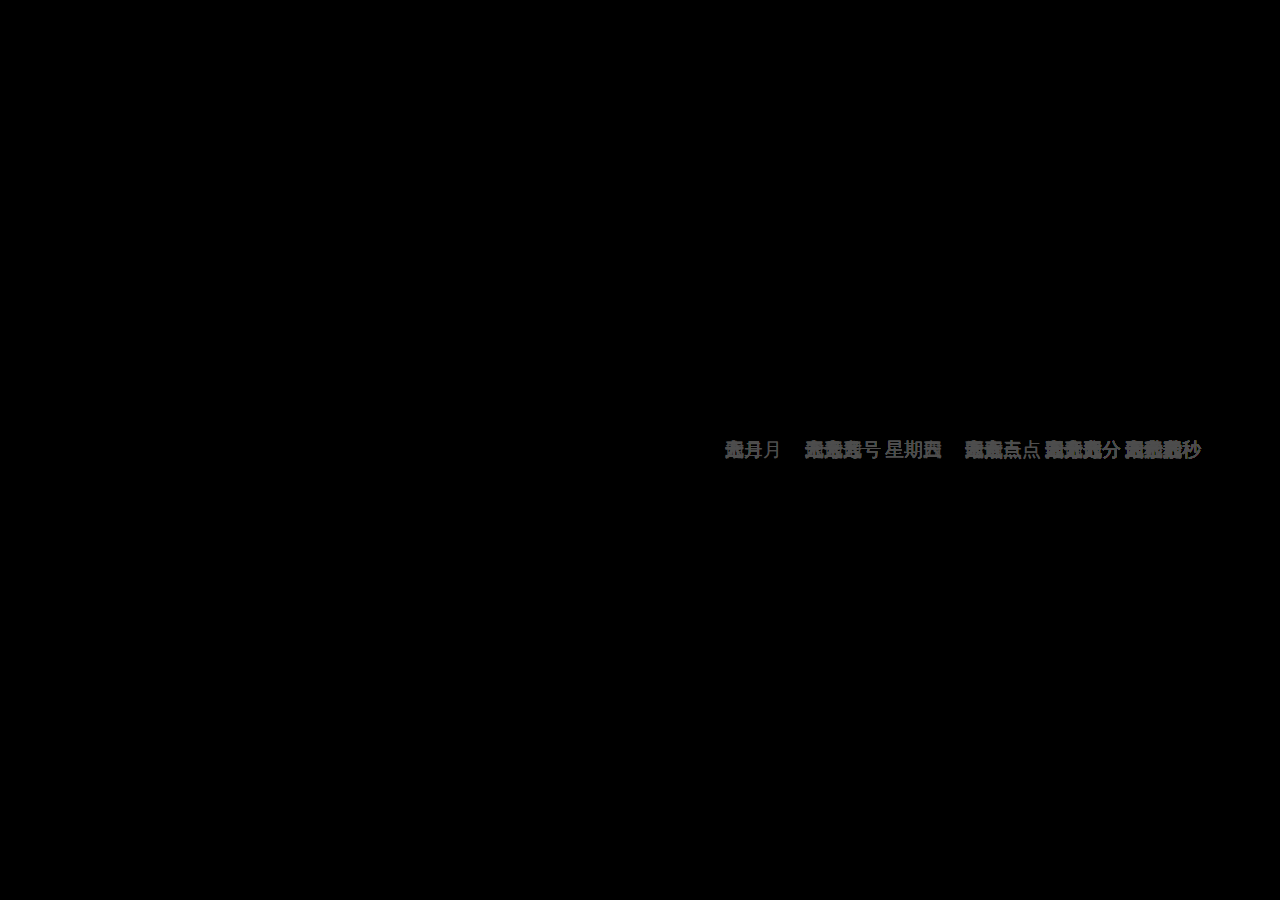
<file: 360°时钟显示/index.html>
<!DOCTYPE html>
<html lang="en">
<head>
    <meta charset="UTF-8">
    <meta name="viewport" content="width=device-width, initial-scale=1.0">
    <meta http-equiv="X-UA-Compatible" content="ie=edge">
    <title>当前时间</title>
    <link rel="stylesheet" href="style.css">
</head>
<body>
    <div id="clock"></div>
    <script src="index.js"></script>
</body>
</html>
</file>
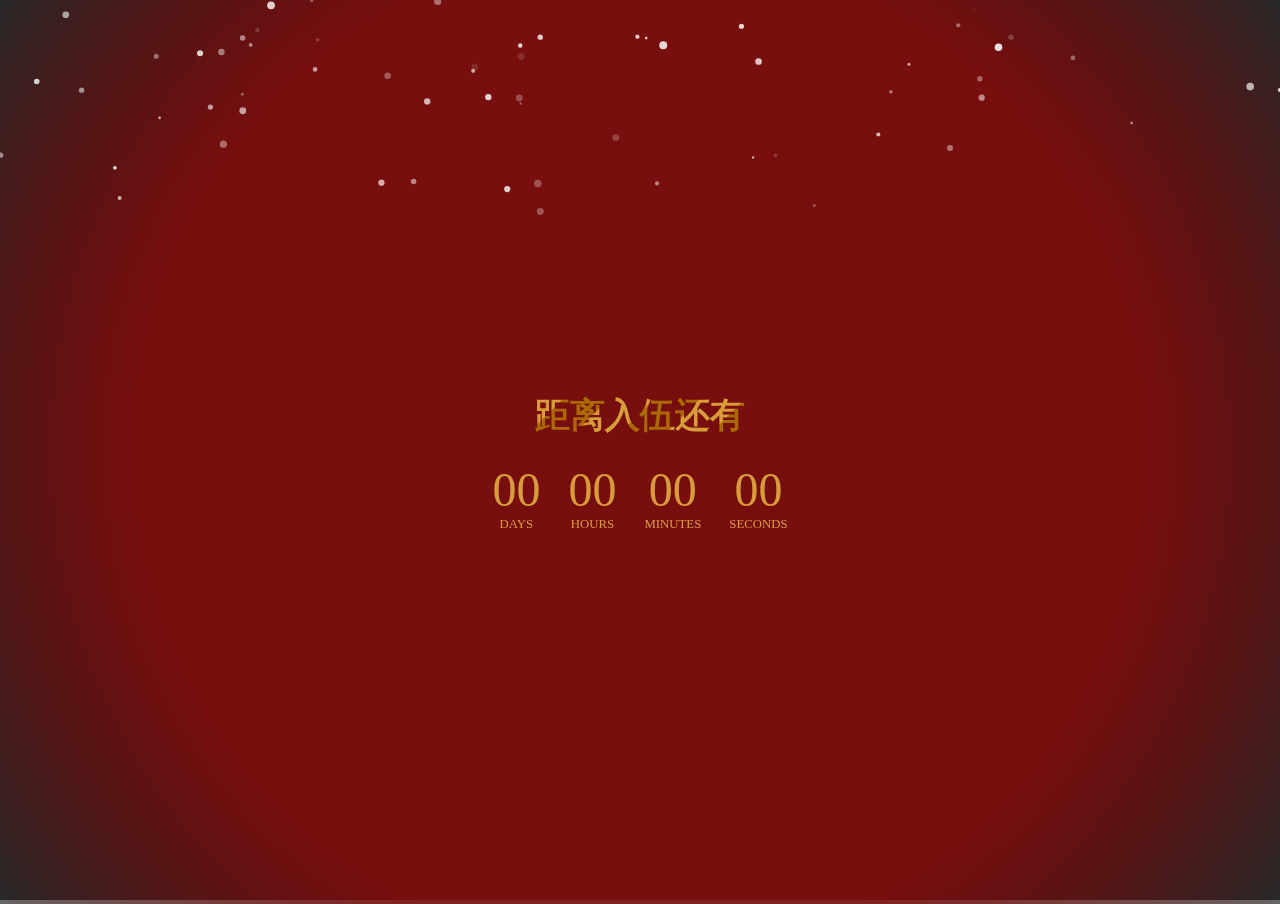
<file: 倒计时/index.html>
﻿<!doctype html>
<html>
<head>
<meta charset="utf-8">
<title>入伍倒计时</title>

<style>
<body>
<img src="https://kyun.ltyuanfang.cn/tc/2020/07/21/e0f3a4c916a23.png"  alt="wj" />
<body>
:root {
  font-family: "Aleo", sans-serif;
}

html,
body {
  width: 100%;
  height: 100%;
  padding: 0;
  margin: 0;
  background: rgb(119, 13, 13);
  background: radial-gradient(
    circle,
    rgba(119, 13, 13, 0.92) 64%,
    rgba(0, 0, 0, 0.6) 100%
  );
}

canvas {
  width: 100%;
  height: 100%;
}


.label {
  font-size: 2.2rem;
  background: url("img/6368077651977322227241996.png");
  background-clip: text;
  -webkit-background-clip: text;
  color: transparent;
  animation: moveBg 30s linear infinite;
}

@keyframes moveBg {
  0% {
    background-position: 0% 30%;
  }
  100% {
    background-position: 1000% 500%;
  }
}

.middle {
  position: absolute;
  top: 50%;
  left: 50%;
  transform: translate(-50%, -50%);
  text-align: center;
  user-select: none;
}

.time {
  color: #d99c3b;
  text-transform: uppercase;
  display: flex;
  justify-content: center;
}

.time span {
  padding: 0 14px;
  font-size: 0.8rem;
}

.time span div {
  font-size: 3rem;
}

@media (max-width: 740px) {
  .label {
    font-size: 1.7rem;
  }
  .time span {
    padding: 0 16px;
    font-size: 0.6rem;
  }
  .time span div {
    font-size: 2rem;
  }
}
</style>
</head>
<body>
<div class="middle">
	<h1 class="label">距离入伍还有 </h1>
	<div class="time">
		<span>
		<div id="d">
			00
		</div>
		Days </span> <span>
		<div id="h">
			00
		</div>
		Hours </span> <span>
		<div id="m">
			00
		</div>
		Minutes </span> <span>
		<div id="s">
			00
		</div>
		Seconds </span>
	</div>
</div>

<script>
class Snowflake {
  constructor() {
    this.x = 0;
    this.y = 0;
    this.vx = 0;
    this.vy = 0;
    this.radius = 0;
    this.alpha = 0;

    this.reset();
  }

  reset() {
    this.x = this.randBetween(0, window.innerWidth);
    this.y = this.randBetween(0, -window.innerHeight);
    this.vx = this.randBetween(-3, 3);
    this.vy = this.randBetween(2, 5);
    this.radius = this.randBetween(1, 4);
    this.alpha = this.randBetween(0.1, 0.9);
  }

  randBetween(min, max) {
    return min + Math.random() * (max - min);
  }

  update() {
    this.x += this.vx;
    this.y += this.vy;

    if (this.y + this.radius > window.innerHeight) {
      this.reset();
    }
  }
}

class Snow {
  constructor() {
    this.canvas = document.createElement("canvas");
    this.ctx = this.canvas.getContext("2d");

    document.body.appendChild(this.canvas);

    window.addEventListener("resize", () => this.onResize());
    this.onResize();
    this.updateBound = this.update.bind(this);
    requestAnimationFrame(this.updateBound);

    this.createSnowflakes();
  }

  onResize() {
    this.width = window.innerWidth;
    this.height = window.innerHeight;
    this.canvas.width = this.width;
    this.canvas.height = this.height;
  }

  createSnowflakes() {
    const flakes = window.innerWidth / 4;

    this.snowflakes = [];

    for (let s = 0; s < flakes; s++) {
      this.snowflakes.push(new Snowflake());
    }
  }

  update() {
    this.ctx.clearRect(0, 0, this.width, this.height);

    for (let flake of this.snowflakes) {
      flake.update();

      this.ctx.save();
      this.ctx.fillStyle = "#FFF";
      this.ctx.beginPath();
      this.ctx.arc(flake.x, flake.y, flake.radius, 0, Math.PI * 2);
      this.ctx.closePath();
      this.ctx.globalAlpha = flake.alpha;
      this.ctx.fill();
      this.ctx.restore();
    }
    requestAnimationFrame(this.updateBound);
  }
}

new Snow();


////////////////////////////////////////////////////////////

// Simple CountDown Clock

const comingdate = new Date("Dec 25, 2021 00:00:00");

const d = document.getElementById("d");
const h = document.getElementById("h");
const m = document.getElementById("m");
const s = document.getElementById("s");

const countdown = setInterval(() => {
  const now   = new Date();
  const des   = comingdate.getTime() - now.getTime();
  const days  = Math.floor(des / (1000 * 60 * 60 * 24));
  const hours = Math.floor((des % (1000 * 60 * 60 * 24)) / (1000 * 60 * 60));
  const mins  = Math.floor((des % (1000 * 60 * 60)) / (1000 * 60));
  const secs  = Math.floor((des % (1000 * 60)) / 1000);

  d.innerHTML = getTrueNumber(days);
  h.innerHTML = getTrueNumber(hours);
  m.innerHTML = getTrueNumber(mins);
  s.innerHTML = getTrueNumber(secs);

  if (x <= 0) clearInterval(x);
}, 1000);

const getTrueNumber = x => (x < 10 ? "0" + x : x);
</script>
</body>
</html>
</file>
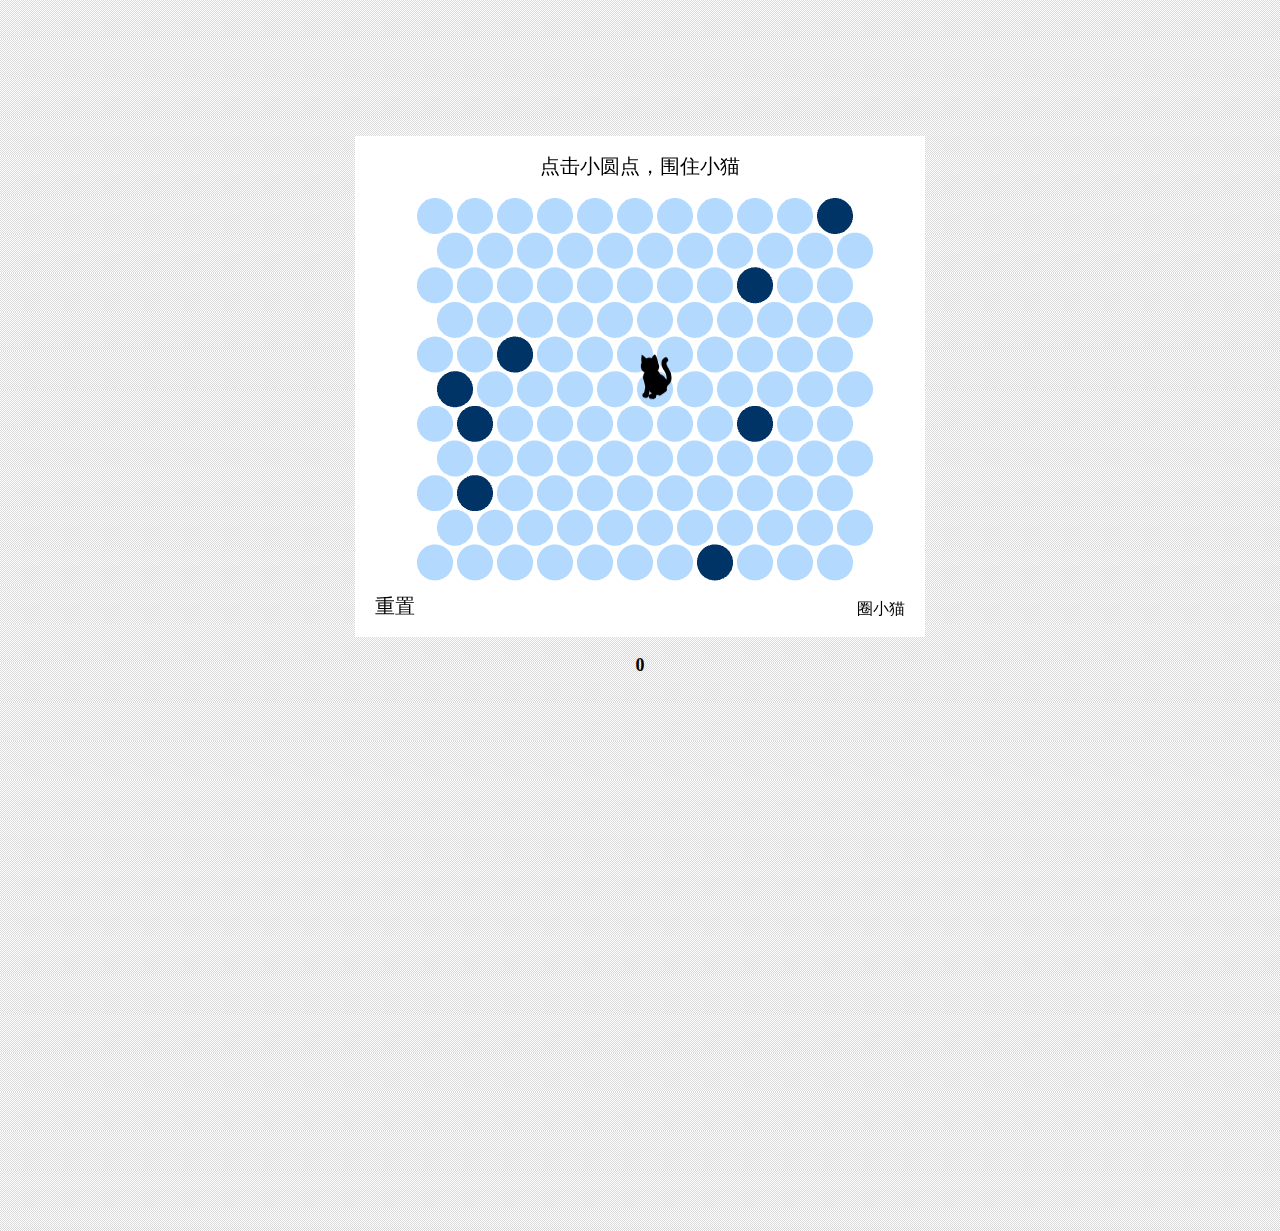
<file: 圈小猫/index.html>
﻿<HTML>
<HEAD>
    <TITLE>圈小猫</TITLE>
    <META http-equiv="Content-Type" content="text/html; charset=utf-8">
    <STYLE type="text/css">
        BODY {
            MARGIN: 0px;
            BACKGROUND-COLOR: #000000
        }
        BODY {
            COLOR: #ffffff;
            FONT-FAMILY: Comic Sans MS;
            background-image: url(static/images/bg.jpg);
            background-repeat: repeat;
            background-color: #D9D9D9;
        }
        TD {
            COLOR: #ffffff;
            FONT-FAMILY: Comic Sans MS
        }
        TH {
            COLOR: #ffffff;
            FONT-FAMILY: Comic Sans MS
        }
        .style6 {
            FONT-WEIGHT: bold;
            FONT-SIZE: 12px
        }
        .style7 {
            FONT-SIZE: 18px
        }
        .style8 {
            FONT-SIZE: 12px
        }
        .style9 {
            FONT-SIZE: 24px;
            FONT-FAMILY: "楷体_GB2312"
        }
        .style10 {
            COLOR: #ff0000
        }
        body,
        td,
        th {
            color: #000000;
        }
        a {
            font-family: Arial, Helvetica, sans-serif;
            font-size: 18px;
            color: #000000;
        }

        a:link {
            text-decoration: none;
            color: #000000;
        }

        a:visited {
            text-decoration: none;
            color: #000000;
        }

        a:hover {
            text-decoration: none;
            color: #000000;
        }

        a:active {
            text-decoration: none;
            color: #000000;
        }
    </STYLE>
    <META content="MSHTML 6.00.2900.3354" name="GENERATOR">
</HEAD>
<BODY>
    <DIV align="center">
        <P align="left"></P>
        <P>&nbsp;</P>
        <P>&nbsp;</P>
        <P>&nbsp;</P>
        <P>&nbsp;</P>
        <script src="static/js/phaser.min.js"></script>
        <script src="static/js/catch-the-cat.js"></script>
        <div id="catch-the-cat"></div>
        <script>
            var myVar = setInterval(myTimer, 1000);
            var time = 0;
            function myTimer() {
                time += 1;
                document.getElementById("time").innerHTML = time;
            }
            window.game = new CatchTheCatGame({
                w: 11,
                h: 11,
                r: 20,
                backgroundColor: 16777215,
                parent: "catch-the-cat",
                statusBarAlign: "center",
                credit: "圈小猫"
            })
        </script>
    </DIV>
    <DIV class="style6" align="center" style="width: 100%;height: 64%;">
        <P id="time" class="style7">0</P>
        <div id="loadad"></div>
    </DIV>
</BODY>

</HTML>
</file>
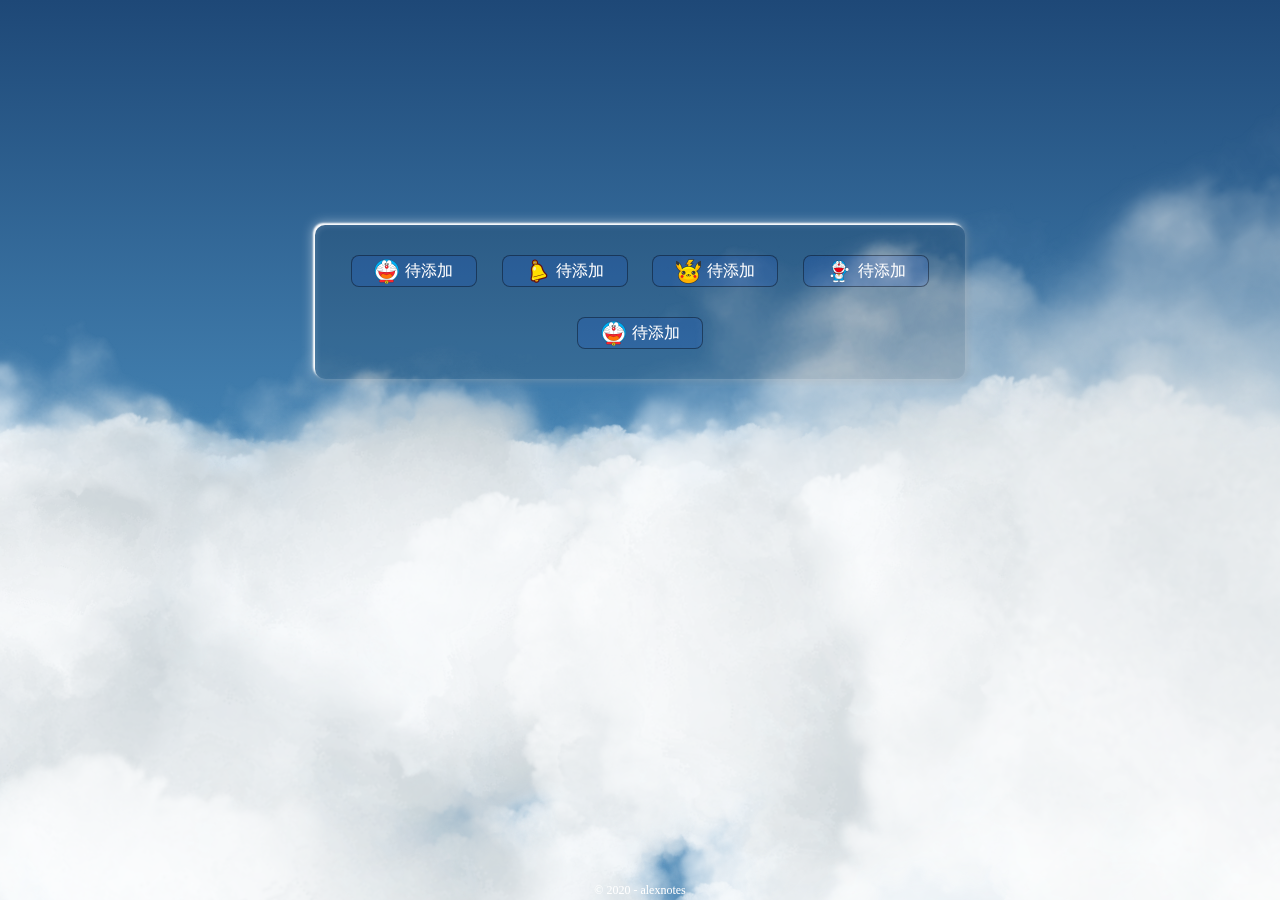
<file: 白云/index.html>
﻿<!DOCTYPE html PUBLIC ">
<html xmlns="白云引导页">
<head>
	<meta charset="UTF-8">
	<meta http-equiv="X-UA-Compatible" content="IE=edge,chrome=1">
	<meta name="viewport" content="width=device-width, initial-scale=1.0">
	<meta http-equiv="pragma" content="no-cache">
	<meta http-equiv="cache-control" content="no-cache">
	<meta http-equiv="expires" content="0">
	<title>alexnotes</title>
	<style>
		* {margin:0;padding:0;}
		.tp-content {width:80%;max-width:650px;background:rgba(0,0,0,.1);border-radius:10px;box-shadow:-2px -2px 2px rgba(255,255,255,1),-2px -2px 12px rgba(255,255,255,0.5),inset 2px 2px 4px rgba(255,255,255,0.1),2px 2px 8px rgba(0,0,0,0.15);position:fixed;left:0;top:25%;right:0;margin:0 auto;padding:15px;box-sizing:border-box;display:flex;justify-content:center;flex-wrap:wrap;}
		.tp-content:hover {box-shadow:-2px -2px 4px rgba(255,255,255,1),-2px -2px 14px rgba(255,255,255,0.7),inset 2px 2px 6px rgba(255,255,255,0.3),2px 2px 10px rgba(0,0,0,0.25);}
		.tp-content a {display:block;width:20%;background:rgba(0,68,255,0.1);color:#fff;font-size:16px;line-height:30px;text-align:center;text-decoration:none;margin:15px 2%;border:1px solid rgba(0,0,0,.4);border-radius:8px;display:flex;align-items:center;justify-content:center;}
		.tp-content a:hover {transition:all .3s;border-radius:0;border-color:rgba(0,0,0,.9);background:rgba(144,0,255,.4);}
		.tp-content a img {width:25px;height:25px;margin-right:6px;transform-origin:50% 0;animation:yaolingdang 3s infinite ease;}
		@media screen and (max-width:1200px) {.tp-content a {width:40%;margin:15px 5%;}
		}
		@media screen and (max-width:980px) {.tp-content a {width:40%;}
		}
		@media screen and (max-width:650px) {.tp-content a {width:80%;}
		}
		.copyright {width:100%;position:fixed;bottom:0;width:100%;text-align:center;font-size:12px;color:#fff;line-height:20px;}
		@keyframes yaolingdang {5%,25%,45% {transform:rotate(8deg);}
		0%,10%,30%,50% {transform:rotate(-8deg);}
		15%,35%,55% {transform:rotate(4deg);}
		20%,40%,60% {transform:rotate(-4deg);}
		65%,100% {transform:rotate(0deg);}
		}
	</style>
</head>

<body>
	<div class="tp-content">
		<a href="http://www.baidu.com" target="_blank"><img src="img/icon-1.png" />待添加</a>
		<a href="http://www.baidu.com" target="_blank"><img src="img/icon-4.png" />待添加</a>
		<a href="http://www.baidu.com" target="_blank"><img src="img/icon-3.png" />待添加</a>
		<a href="http://www.baidu.com" target="_blank"><img src="img/icon-2.png" />待添加</a>
		<a href="http://www.baidu.com" target="_blank"><img src="img/icon-1.png" />待添加</a>
	</div>
	<p class="copyright">© 2020 - alexnotes</p>
</body>
</html>

<script type="text/javascript" src="img/ThreeWebGL.js"></script>
<script type="text/javascript" src="img/ThreeExtras.js"></script>
<script type="text/javascript" src="img/Detector.js"></script>
<script type="text/javascript" src="img/RequestAnimationFrame.js"></script>
<script id="vs" type="x-shader/x-vertex">
	varying vec2 vUv;
	void main() {
		vUv = uv;
		gl_Position = projectionMatrix * modelViewMatrix * vec4(position, 1.0);
	}
</script>
<script id="fs" type="x-shader/x-fragment">
	uniform sampler2D map;
	uniform vec3 fogColor;
	uniform float fogNear;
	uniform float fogFar;
	varying vec2 vUv;
	void main() {
		float depth = gl_FragCoord.z / gl_FragCoord.w;
		float fogFactor = smoothstep(fogNear, fogFar, depth);
		gl_FragColor = texture2D(map, vUv);
		gl_FragColor.w *= pow(gl_FragCoord.z, 20.0);
		gl_FragColor = mix(gl_FragColor, vec4(fogColor, gl_FragColor.w), fogFactor);
	}
</script>
<script type="text/javascript">
	if(!Detector.webgl) Detector.addGetWebGLMessage();
	var canvas = document.createElement('canvas');
	canvas.width = 32;
	canvas.height = window.innerHeight;
	var context = canvas.getContext('2d');
	var gradient = context.createLinearGradient(0, 0, 0, canvas.height);
	gradient.addColorStop(0, "#1e4877");
	gradient.addColorStop(0.5, "#4584b4");
	context.fillStyle = gradient;
	context.fillRect(0, 0, canvas.width, canvas.height);
	document.body.style.background = 'url(' + canvas.toDataURL('image/png') + ')';
	var container;
	var camera, scene, renderer, sky, mesh, geometry, material, i, h, color, colors = [],
		sprite, size, x, y, z;
	var mouseX = 0,
		mouseY = 0;
	var start_time = new Date().getTime();
	var windowHalfX = window.innerWidth / 2;
	var windowHalfY = window.innerHeight / 2;
	init();
	animate();

	function init() {
		container = document.createElement('div');
		document.body.appendChild(container);
		camera = new THREE.Camera(30, window.innerWidth / window.innerHeight, 1, 3000);
		camera.position.z = 6000;
		scene = new THREE.Scene();
		geometry = new THREE.Geometry();
		var texture = THREE.ImageUtils.loadTexture('[data-uri]');
		texture.magFilter = THREE.LinearMipMapLinearFilter;
		texture.minFilter = THREE.LinearMipMapLinearFilter;
		var fog = new THREE.Fog(0x4584b4, -100, 3000);
		material = new THREE.MeshShaderMaterial({
			uniforms: {
				"map": {
					type: "t",
					value: 2,
					texture: texture
				},
				"fogColor": {
					type: "c",
					value: fog.color
				},
				"fogNear": {
					type: "f",
					value: fog.near
				},
				"fogFar": {
					type: "f",
					value: fog.far
				},
			},
			vertexShader: document.getElementById('vs').textContent,
			fragmentShader: document.getElementById('fs').textContent,
			depthTest: false
		});
		var plane = new THREE.Mesh(new THREE.Plane(64, 64));
		for(i = 0; i < 8000; i++) {
			plane.position.x = Math.random() * 1000 - 500;
			plane.position.y = -Math.random() * Math.random() * 200 - 15;
			plane.position.z = i;
			plane.rotation.z = Math.random() * Math.PI;
			plane.scale.x = plane.scale.y = Math.random() * Math.random() * 1.5 + 0.5;
			GeometryUtils.merge(geometry, plane)
		}
		mesh = new THREE.Mesh(geometry, material);
		scene.addObject(mesh);
		mesh = new THREE.Mesh(geometry, material);
		mesh.position.z = -8000;
		scene.addObject(mesh);
		renderer = new THREE.WebGLRenderer({
			antialias: false
		});
		renderer.setSize(window.innerWidth, window.innerHeight);
		container.appendChild(renderer.domElement);
		document.addEventListener('mousemove', onDocumentMouseMove, false);
		window.addEventListener('resize', onWindowResize, false)
	}

	function onDocumentMouseMove(event) {
		mouseX = (event.clientX - windowHalfX) * 0.25;
		mouseY = (event.clientY - windowHalfY) * 0.15
	}

	function onWindowResize(event) {
		camera.aspect = window.innerWidth / window.innerHeight;
		camera.updateProjectionMatrix();
		renderer.setSize(window.innerWidth, window.innerHeight)
	}

	function animate() {
		requestAnimationFrame(animate);
		render()
	}

	function render() {
		position = ((new Date().getTime() - start_time) * 0.03) % 8000;
		camera.position.x += (mouseX - camera.target.position.x) * 0.01;
		camera.position.y += (-mouseY - camera.target.position.y) * 0.01;
		camera.position.z = -position + 8000;
		camera.target.position.x = camera.position.x;
		camera.target.position.y = camera.position.y;
		camera.target.position.z = camera.position.z - 1000;
		renderer.render(scene, camera)
	}
	// 分手.网址
	// vx:vccvrr
</script>
</file>
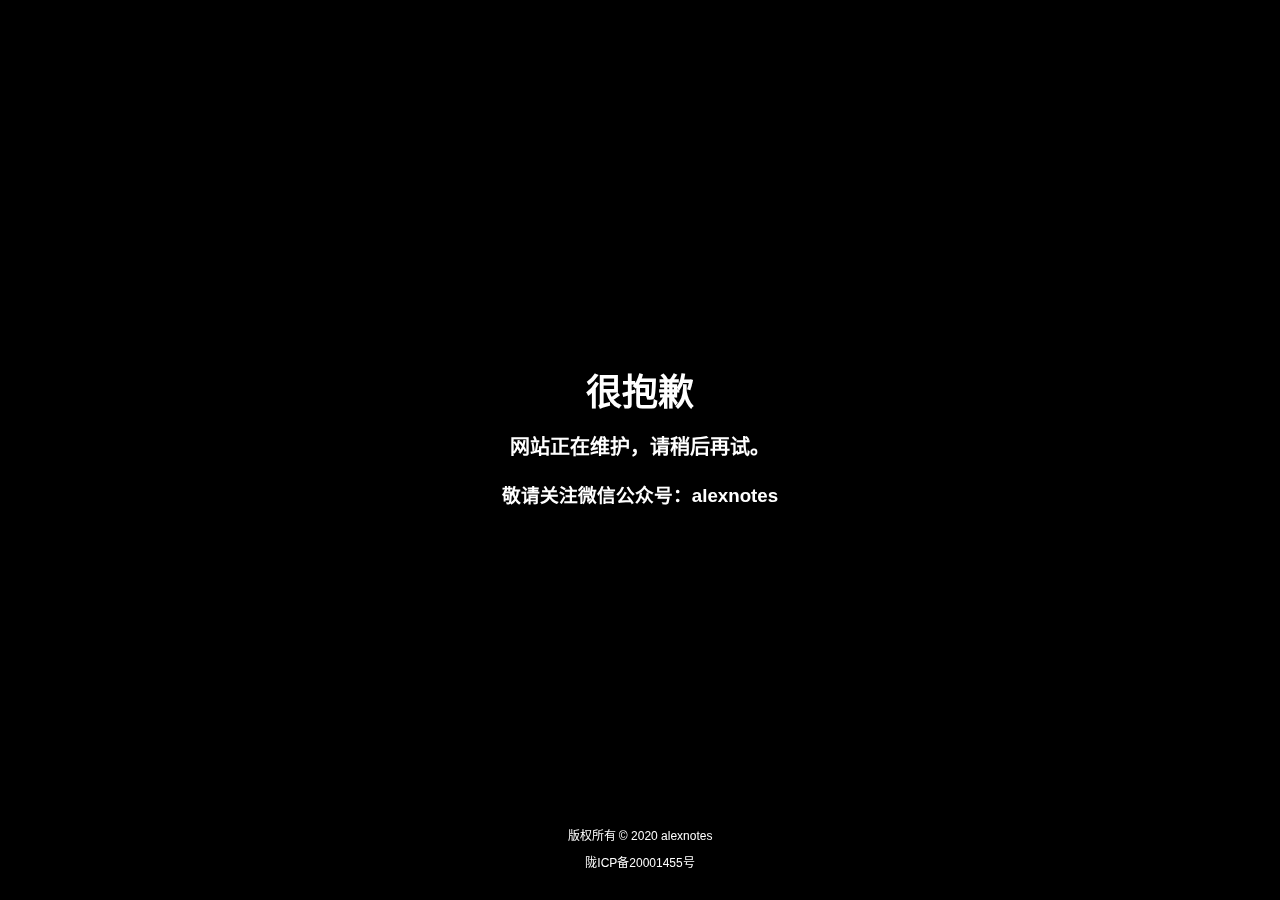
<file: 404页面/0.html>
<!DOCTYPE html>
<html lang="zh-CN" xmlns="http://www.w3.org/1999/xhtml">
<head>
	<meta charset="UTF-8">
	<meta name="format-detection" content="telephone=no">
	<meta name="viewport" content="width=device-width, initial-scale=1, maximum-scale=1, user-scalable=no, viewport-fit=cover">
	<meta http-equiv="X-UA-Compatible" content="IE=edge, chrome=1">
	<meta name="applicable-device" content="pc, mobile">
	<meta name="renderer" content="webkit">
	<meta name="MobileOptimized" content="320">
	<meta name="msapplication-tap-highlight" content="no" />
	<meta name="keywords" content="Yunke">
	<meta name="description" content="网站正在维护，请稍后再试。">
	<meta name="mobile-web-app-capable" content="yes">
	<meta name="theme-color" content="#ff3b30">
	<meta name="apple-mobile-web-app-capable" content="yes">
	<meta name="apple-mobile-web-app-status-bar-style" content="default">
	<meta name="apple-mobile-web-app-title" content="Yunke">
	<link rel="shortcut icon" href="https://ae01.alicdn.com/kf/Hd6e63b69b60a48b6835a975b207502ccC.jpg">
	<title>alexnotes 敬请期待...</title>
	<style type="text/css">
@charset "UTF-8";html{height:100%;-webkit-box-sizing:border-box;box-sizing:border-box;-webkit-tap-highlight-color:transparent;-webkit-overflow-scrolling:touch;font-family:-apple-system,'Helvetica Neue',Helvetica,'PingFang SC','Microsoft YaHei',Arial,sans-serif;-webkit-text-size-adjust:100%;-ms-text-size-adjust:100%;-moz-osx-font-smoothing:grayscale;-webkit-font-smoothing:antialiased;text-rendering:optimizeLegibility}body{height:100%;margin:0}a{outline:none}.m-maintenance-background-image{position:fixed;background-size:cover;background-position:center;background-repeat:no-repeat;width:100%;height:100%;top:0;left:0;z-index:-1}.m-maintenance-main-wrapper{position:fixed;justify-content:center;flex-direction:column;text-align:center;width:100%;height:100%;display:flex}.m-maintenance-main-box{padding:20px}.m-maintenance-main-wrapper h1{font-size:36px;margin:0 0 20px 0;line-height:1}.m-maintenance-main-wrapper h2{font-size:20px;margin:0 0 20px 0;line-height:normal}footer{position:fixed;left:0;bottom:0;width:100%;font-size:12px;z-index:999999}footer a{text-decoration:none;-webkit-transition:.4s;-moz-transition:.4s;-o-transition:.4s;transition:.4s}footer a:hover{-khtml-opacity:.5;-moz-opacity:.5;opacity:.5}.m-maintenance-footer-wrapper{padding:20px;text-align:center}.m-maintenance-footer-wrapper .copyright,.m-maintenance-footer-wrapper .policy-info{margin-bottom:10px}
</style>
<style type="text/css">
html{background-color:#000000;color:#ffffff}footer a{color:#ffffff}.m-maintenance-background-image{background-image:url(https://ae01.alicdn.com/kf/Hd22375a6362246758643ef4e7150202cy.jpg)}.m-maintenance-background-image:after{background-color:rgba(0,0,0,.2);content:"";position:absolute;width:100%;height:100%;top:0;left:0}
				</style>
</head>
<body>
	<div class="m-maintenance-background-image">
	</div>
	<div class="m-maintenance-main-wrapper">
		<div class="m-maintenance-main-box">
			<h1>
				很抱歉
			</h1>
			<h2>
				网站正在维护，请稍后再试。
			</h2>
			<h3>
				敬请关注微信公众号：alexnotes
			</h3>
		</div>
	</div>
	<footer>
		<div class="m-maintenance-footer-wrapper">
			<div class="copyright">
				版权所有 &copy; 2020 alexnotes
				<a href="http://www.7ec.cc/" target="_blank">
				</a>
			</div>
			<div class="policy-info">
				<a href="http://www.beian.miit.gov.cn/" target="_blank">
					陇ICP备20001455号
				</a>
				
			</div>
		</div>
	</footer>
</body>

</html>
</file>
<file: 360°时钟显示/style.css>
*{
    margin:0;
    padding:0;
}
html,body{
    width:100%;
    height:100%;
    background-color: #000;
    overflow: hidden;
}
#clock {
    position: relative;
    width: 100%;
    height: 100%;
    background: black;
}
.label{
    position: absolute;
    top: 50%;
    left: 50%;
    display:inline-block;
    color:#4d4d4d;
    text-align: center;
    padding:0 5px;
    font-size:19px;
    transition:all 1s;
    transform: translate(-50%,-50%);
    transform-origin: 0% 0%;
}
.now{
    color: #fff;
}
</file>
